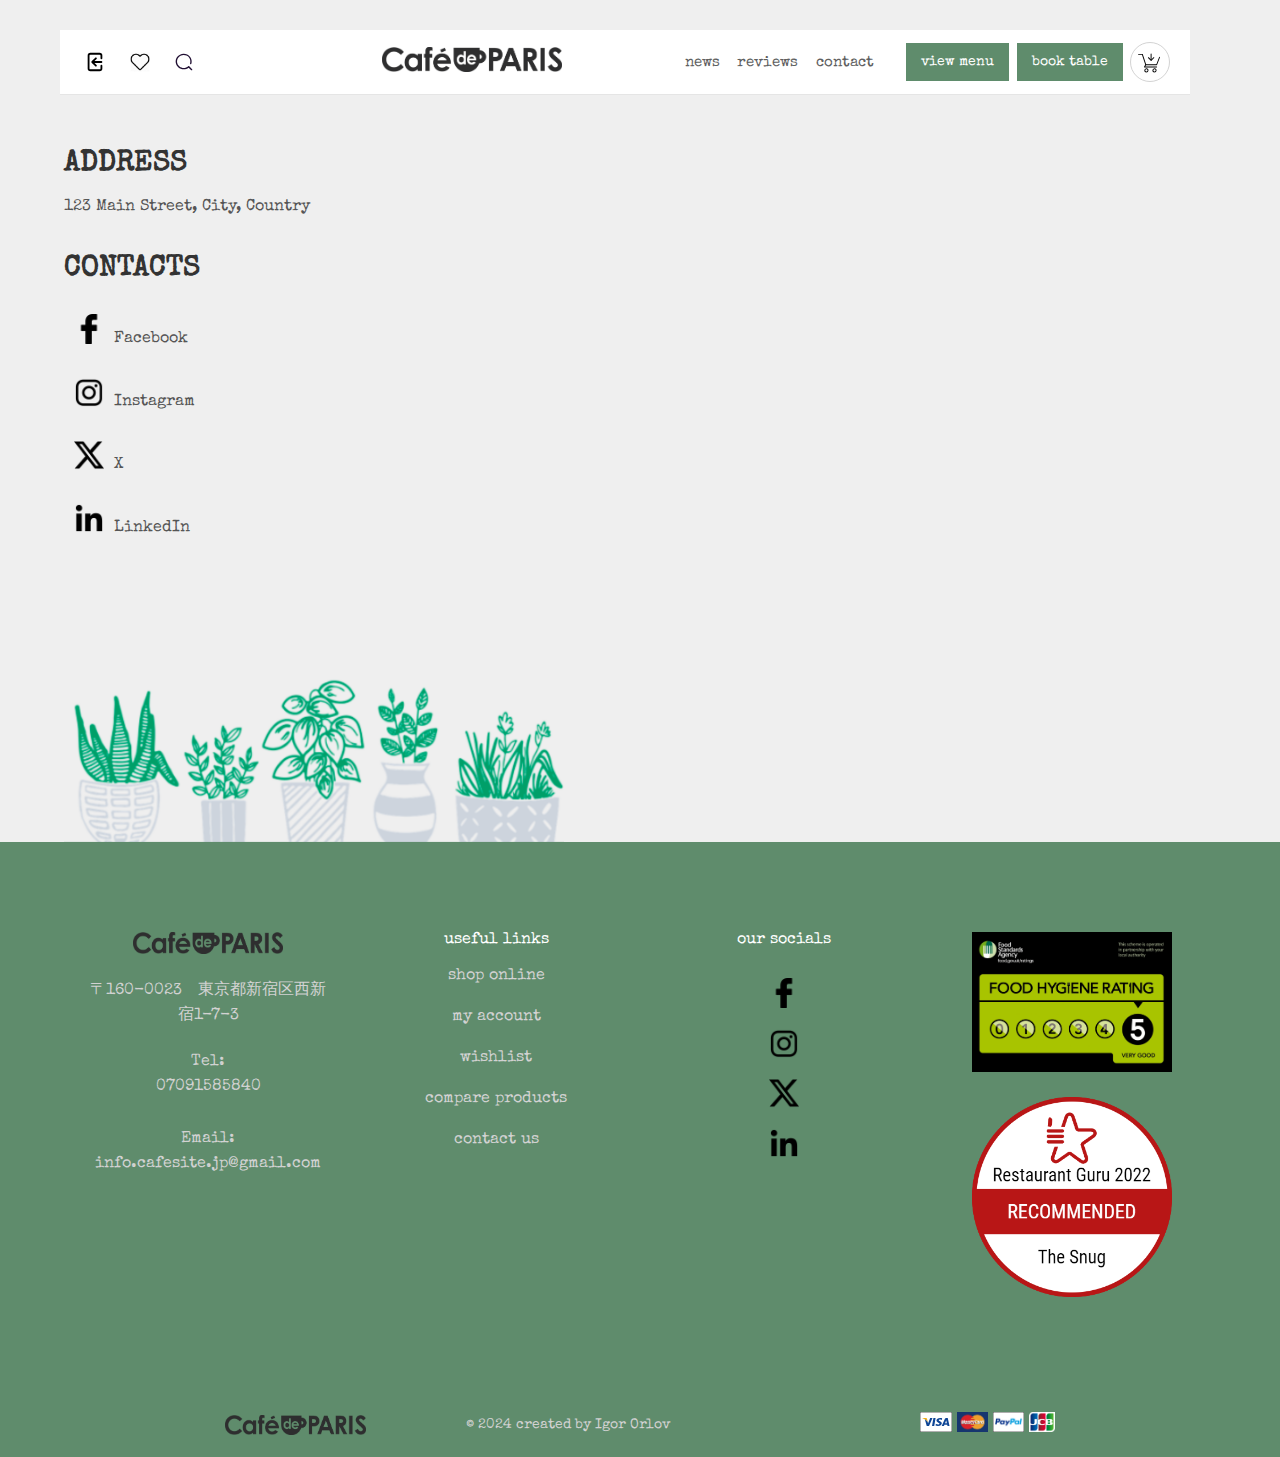
<file: contact.html>
<!DOCTYPE html>
<html lang="ja">

<head>
  <link rel="preconnect" href="https://fonts.googleapis.com">
  <link rel="preconnect" href="https://fonts.gstatic.com" crossorigin>
  <link href="https://fonts.googleapis.com/css2?family=Roboto:wght@400;500;700&family=Special+Elite&display=swap"
    rel="stylesheet">
  <link rel="stylesheet" href="./css/glogal.css">
  <link rel="stylesheet" href="./css/header.css">
  <link rel="stylesheet" href="./css/main.css">
  <meta name="イゴール" content="カフェサイト">
  <meta name="viewport" content="width=device-width, initial-scale=1.0">
  <title>Cafe de Paris</title>
</head>

<body class="body-contact">
  <header class="header original-header">
    <div class="left-section">
      <img class="login-button" src="./images/icons/login.svg" alt="Login">
      <img class="like-button" src="./images/icons/Like.png" alt="Like">
      <img class="search-button" src="./images/icons/search.svg" alt="Search">
    </div>
    <div class="middle-section">
      <a href="index.html">
        <img class="logo-button" src="./images/icons/logo.png" alt="Logo">
      </a>
    </div>
    <div class="right-section">
      <div class="news">
        <a href="news.html">
          <button>news</button>
        </a>
      </div>
      <div class="events">
        <a href="index.html#review-section">
          <a href="index.html#review-section"><button>reviews</button></a>
        </a>
      </div>
      <div class="contact">
        <a href="contact.html">
          <button>contact</button>
        </a>
      </div>
      <div>
        <a href="menu.html">
          <button class="view-menu-button">view menu</button>
        </a>
      </div>
      <div>
        <button class="book-table-button">book table</button>
      </div>
      <div class="cart">
        <img src="./images/icons/cart.svg" alt="Cart">
      </div>
    </div>
  </header>

  <header class="header scrolled-header">
    <div class="left-section">
      <img class="login-button" src="./images/icons/login.svg" alt="Login">
      <img class="like-button" src="./images/icons/Like.png" alt="Like">
      <img class="search-button" src="./images/icons/search.svg" alt="Search">
    </div>
    <div class="middle-section">
      <a href="index.html">
        <img class="logo-button" src="./images/icons/logo.png" alt="Logo">
      </a>
    </div>
    <div class="right-section">
      <div class="news">
        <a href="news.html">
          <a href="news.html">
            <button>news</button>
          </a>
        </a>
      </div>
      <div class="events">
        <a href="index.html#review-section">
          <a href="index.html#review-section"><button>reviews</button></a>
        </a>
      </div>
      <div class="contact">
        <a href="contact.html">
          <button>contact</button>
        </a>
      </div>
      <div>
        <a href="menu.html">
          <button class="view-menu-button">view menu</button>
        </a>
      </div>
      <div>
        <button class="book-table-button">book table</button>
      </div>
      <div class="cart">
        <img src="./images/icons/cart.svg" alt="Cart">
      </div>
    </div>
  </header>

  <main class="body-main">
    <div class="contact-info">
      <h1>ADDRESS</h1>
      <p>123 Main Street, City, Country</p>
      <h1>CONTACTS</h1>
      <ul class="social-list">
        <li>
          <a href="#" target="_blank">
            <img class="footer-link-logo" src="./images/icons/f2.png" alt="Facebook">
            Facebook
          </a>
        </li>
        <li>
          <a href="#" target="_blank">
            <img class="footer-link-logo" src="./images/icons/insta.png" alt="Instagram">
            Instagram
          </a>
        </li>
        <li>
          <a href="#" target="_blank">
            <img class="footer-link-logo" src="./images/icons/x.png" alt="X">
            X
          </a>
        </li>
        <li>
          <a href="#" target="_blank">
            <img class="footer-link-logo" src="./images/icons/in.png" alt="LinkedIn">
            LinkedIn
          </a>
        </li>
      </ul>
    </div>
    <div class="map-container">
      <iframe src="https://www.google.com/maps/embed?pb=!1m14!1m8!1m3!1d3813.4354167644897!2d139.77126804205218!3d35.626849055904664!3m2!1i1024!2i768!4f13.1!3m3!1m2!1s0x60188be32451f7a7%3A0xbc7e67300e8691a3!2z6Ieq55Sx44Gu5aWz56We5YOP!5e0!3m2!1sja!2sjp!4v1733365442821!5m2!1sja!2sjp" width="600" height="450" style="border:0;" allowfullscreen="" loading="lazy" referrerpolicy="no-referrer-when-downgrade"></iframe>
    </div>
  </main>

  <section class="promo">
    <img class="flowers" src="./images/front page/flowers.png">
  </section>

  <footer class="footer">
    <div class="footer-1">
      <img class="footer-logo" src="./images/icons/logo.png">
      <p class="adress-1">〒160-0023　東京都新宿区西新宿1-7-3</p>
      <p class="contact-text">Tel:<br>07091585840<br><br>
        Email:<br> info.cafesite.jp@gmail.com</p>
    </div>
    <div class="footer-2">
      <p class="footer-2-1">useful links</p>
      <a class="footer-link-1" href="#">shop online</a>
      <a class="footer-link-1" href="#">my account</a>
      <a class="footer-link-1" href="#">wishlist</a>
      <a class="footer-link-1" href="#">compare products</a>
      <a class="footer-link-1" href="#">contact us</a>
    </div>
    <div class="footer-3">
      <p>our socials</p>
      <img class="footer-link-logo" src="./images/icons/f2.png">
      <img class="footer-link-logo" src="./images/icons/insta.png">
      <img class="footer-link-logo" src="./images/icons/x.png">
      <img class="footer-link-logo" src="./images/icons/in.png">
    </div>
    <div class="footer-4">
      <img class="reward-1" src="./images/icons/1.png">
      <img class="reward-2" src="./images/icons/guru-logo.png">
    </div>
  </footer>
  <footer class="footer-end">
    <img class="footer-2-logo" src="./images/icons/logo.png">
    <p class="myname">© 2024 created by Igor Orlov</p>
    <div class="pay-box">
      <img class="pay" src="./images/icons/visa.svg">
      <img class="pay" src="./images/icons/mm.png">
      <img class="pay" src="./images/icons/pp.png">
      <img class="pay" src="./images/icons/jcb.png">
    </div>
  </footer>
  <script src="./js/script.js"></script>
</body>

</html>
</file>
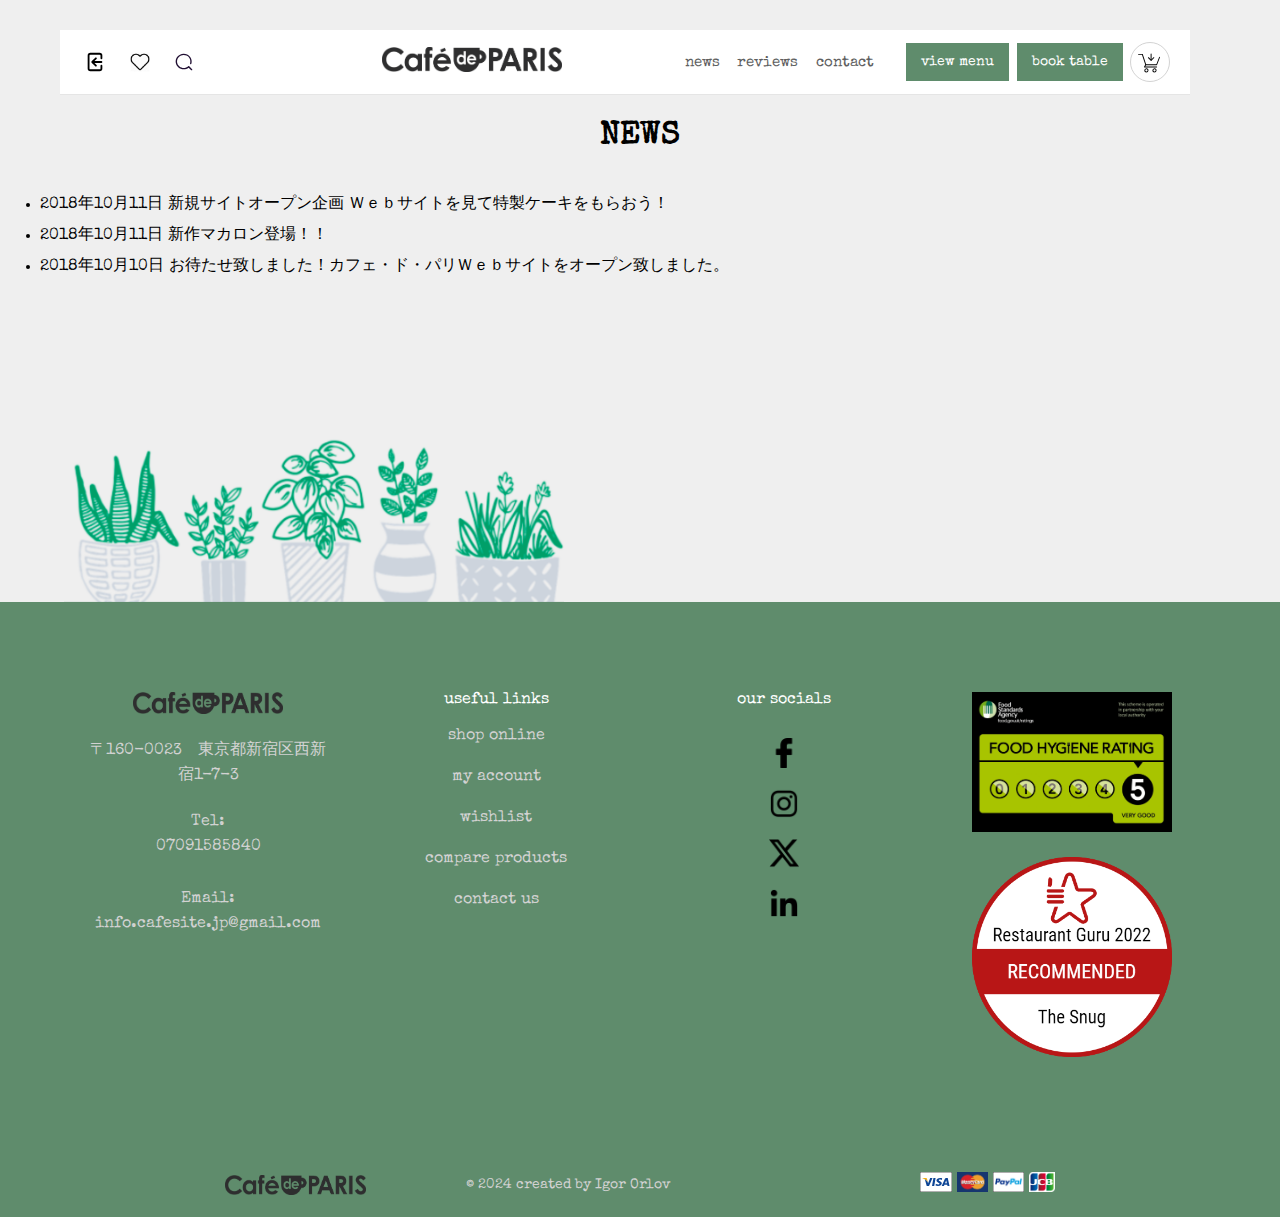
<file: news.html>
<!DOCTYPE html>
<html lang="ja">

<head>
  <link rel="preconnect" href="https://fonts.googleapis.com">
  <link rel="preconnect" href="https://fonts.gstatic.com" crossorigin>
  <link href="https://fonts.googleapis.com/css2?family=Roboto:wght@400;500;700&family=Special+Elite&display=swap"
    rel="stylesheet">
  <link rel="stylesheet" href="./css/glogal.css">
  <link rel="stylesheet" href="./css/header.css">
  <link rel="stylesheet" href="./css/main.css">
  <meta name="イゴール" content="カフェサイト">
  <meta name="viewport" content="width=device-width, initial-scale=1.0">
  <title>Cafe de Paris</title>
</head>

<body class="body-news">
  <header class="header original-header">
    <div class="left-section">
      <img class="login-button" src="./images/icons/login.svg" alt="Login">
      <img class="like-button" src="./images/icons/Like.png" alt="Like">
      <img class="search-button" src="./images/icons/search.svg" alt="Search">
    </div>
    <div class="middle-section">
      <a href="index.html">
        <img class="logo-button" src="./images/icons/logo.png" alt="Logo">
      </a>
    </div>
    <div class="right-section">
      <div class="news">
        <a href="news.html">
          <button>news</button>
        </a>
      </div>
      <div class="events">
        <a href="index.html#review-section"><button>reviews</button></a>
      </div>
      <div class="contact">
        <a href="contact.html">
          <button>contact</button>
        </a>
      </div>
      <div>
        <a href="menu.html">
          <button class="view-menu-button">view menu</button>
        </a>
      </div>
      <div>
        <button class="book-table-button">book table</button>
      </div>
      <div class="cart">
        <img src="./images/icons/cart.svg" alt="Cart">
      </div>
    </div>
  </header>

  <header class="header scrolled-header">
    <div class="left-section">
      <img class="login-button" src="./images/icons/login.svg" alt="Login">
      <img class="like-button" src="./images/icons/Like.png" alt="Like">
      <img class="search-button" src="./images/icons/search.svg" alt="Search">
    </div>
    <div class="middle-section">
      <a href="index.html">
        <img class="logo-button" src="./images/icons/logo.png" alt="Logo">
      </a>
    </div>
    <div class="right-section">
      <div class="news">
        <a href="news.html">
          <a href="news.html">
            <button>news</button>
          </a>
        </a>
      </div>
      <div class="events">
        <a href="index.html#review-section"><button>reviews</button></a>
      </div>
      <div class="contact">
        <a href="contact.html">
          <button>contact</button>
        </a>
      </div>
      <div>
        <a href="menu.html">
          <button class="view-menu-button">view menu</button>
        </a>
      </div>
      <div>
        <button class="book-table-button">book table</button>
      </div>
      <div class="cart">
        <img src="./images/icons/cart.svg" alt="Cart">
      </div>
    </div>
  </header>

  <main class="news-main">
    <div>
      <h1 class="news-title">NEWS</h1>
    </div>
    <ul class="news-list">
      <li class="list-li"> 2018年10月11日 新規サイトオープン企画 Ｗｅｂサイトを見て特製ケーキをもらおう！</li>
      <li class="list-li"> 2018年10月11日 新作マカロン登場！！</li>
      <li class="list-li"> 2018年10月10日 お待たせ致しました！カフェ・ド・パリＷｅｂサイトをオープン致しました。</li>
    </ul>
  </main>

  <section class="promo">
    <img class="flowers" src="./images/front page/flowers.png">
  </section>

  <footer class="footer">
    <div class="footer-1">
      <img class="footer-logo" src="./images/icons/logo.png">
      <p class="adress-1">〒160-0023　東京都新宿区西新宿1-7-3</p>
      <p class="contact-text">Tel:<br>07091585840<br><br>
        Email:<br> info.cafesite.jp@gmail.com</p>
    </div>
    <div class="footer-2">
      <p class="footer-2-1">useful links</p>
      <a class="footer-link-1" href="#">shop online</a>
      <a class="footer-link-1" href="#">my account</a>
      <a class="footer-link-1" href="#">wishlist</a>
      <a class="footer-link-1" href="#">compare products</a>
      <a class="footer-link-1" href="#">contact us</a>
    </div>
    <div class="footer-3">
      <p>our socials</p>
      <img class="footer-link-logo" src="./images/icons/f2.png">
      <img class="footer-link-logo" src="./images/icons/insta.png">
      <img class="footer-link-logo" src="./images/icons/x.png">
      <img class="footer-link-logo" src="./images/icons/in.png">
    </div>
    <div class="footer-4">
      <img class="reward-1" src="./images/icons/1.png">
      <img class="reward-2" src="./images/icons/guru-logo.png">
    </div>
  </footer>
  <footer class="footer-end">
    <img class="footer-2-logo" src="./images/icons/logo.png">
    <p class="myname">© 2024 created by Igor Orlov</p>
    <div class="pay-box">
      <img class="pay" src="./images/icons/visa.svg">
      <img class="pay" src="./images/icons/mm.png">
      <img class="pay" src="./images/icons/pp.png">
      <img class="pay" src="./images/icons/jcb.png">
    </div>
  </footer>
  <script src="./js/script.js"></script>
</body>

</html>
</file>
<file: css/glogal.css>
body, .header {
  font-family: "Special Elite", serif;
  font-weight: 400;
  font-style: normal;
  overflow-x: hidden;
}

body {
  margin: 0;
  padding: 0;
  box-sizing: border-box;
}

main {
  background-color: rgb(244, 244, 244);
}
</file>
<file: css/header.css>
@charset "UTF-8";

.header {
  display: flex;
  flex-direction: row;
  height: 65px;
  justify-content: space-between;
  align-items: center;
  position: fixed;
  top: 0;
  left: 0;
  right: 0;
  background-color: white;
  border-bottom: 1px solid rgb(229, 229, 229);
  z-index: 10;
  transition: transform 0.3s ease;
}

.original-header {
  margin: 30px 90px 0 60px;
  transform: translateY(0);
}

.scrolled-header {
  margin: 0;
  transform: translateY(-100%);
}

.original-header.hide {
  transform: translateY(-100%);
}

.scrolled-header.show {
  transform: translateY(0);
}

.left-section {
  display: flex;
  align-items: center;
}

.login-button {
  height: 22px;
  margin-left: 24px;
  cursor: pointer;
}

.like-button {
  height: 20px;
  margin-left: 24px;
  object-fit: contain;
  cursor: pointer;
}

.search-button {
  height: 20px;
  margin-left: 24px;
  cursor: pointer;
}

.middle-section {
  display: flex;
  align-items: center;
  justify-content: center;
  flex: 1;
  margin-left: 70px;
  max-width: 500px;
}

.logo-button {
  height: 40px;
  width: 180px;
  cursor: pointer;
  object-fit: contain;
}

.right-section {
  margin-right: 20px;
  width: 490px;
  display: flex;
  align-items: center;
  justify-content: space-between;
  padding: 0;
  flex-shrink: 0;
}

.cart {
  width: 40px;
  height: 40px;
  background-color: white;
  color: black;
  border: 0.5px solid lightgray;
  border-radius: 20px;
  padding: 6px;
  cursor: pointer;
  display: flex;
  justify-content: center;
  align-items: center;
}

.cart img {
  margin-right: 2px;
  margin-top: 2px;
}

.news button,
.events button,
.contact button {
  background: none;
  border: none;
  color: rgb(96, 96, 96);
  padding: 5px 5px;
  cursor: pointer;
  font-family: inherit;
  font-size: 15px;
}

.view-menu-button-2-1,
.book-table-button,
.view-menu-button {
  background-color: #5f8c6c;
  color: white;
  border: none;
  padding: 12px 15px;
  cursor: pointer;
  font-size: 14px;
  white-space: nowrap;
  font-family: inherit;
}

.view-menu-button {
  margin-left: 20px;
}
</file>
<file: css/main.css>
* {
  margin: 0;
  padding: 0;
  box-sizing: border-box;
}

.front-img {
  width: 100%;
  height: 100vh;
  object-fit: cover;
}

.logo-small-box {
  display: flex;
  justify-content: center;
  margin: 20px 0 60px 0;
}

.logo-small {
  max-width: 7%;
  height: auto;
}

.small {
  display: flex;
  justify-content: center;
}

.menu-prev {
  display: grid;
  grid-template-columns: repeat(5, 1fr);
  gap: 20px;
  padding: 0 5%;
  max-width: 1200px;
  margin: 0 auto;
  overflow: hidden;
}

.menu-prev .item-box:nth-child(n+6) {
  display: none;
}

.item-box {
  text-align: center;
  display: flex;
  flex-direction: column;
  align-items: center;
}

.item {
  width: 100%;
  height: 300px;
  object-fit: cover;
}

.description {
  margin-top: 10px;
  font-size: 1em;
  color: #8a8a8a;
}

.price, .price3 {
  color: #5f8c6c;
  margin-top: 7px;
}

@media (max-width: 768px) {
  .menu-prev {
    grid-template-columns: repeat(3, 1fr);
  }
  .menu-prev .item-box:nth-child(n+4) {
    display: none;
  }
}

.view-all {
  display: flex;
  justify-content: center;
  margin-top: 55px;
  background-color: rgb(244, 244, 244);
  padding: 20px 0;
}

.view-all-button {
  background-color: #5f8c6c;
  color: white;
  border: none;
  cursor: pointer;
  font-size: 1em;
  font-family: inherit;
  padding: 10px 35px;
}

.space {
  height: 50px;
  background-color: rgb(244, 244, 244);
}

.dish-of-the-day {
  display: flex;
  flex-wrap: wrap;
  align-items: center;
  padding: 50px 5%;
}

.dish-of-the-day-img {
  flex: 1 1 500px;
  max-width: 600px;
  width: 100%;
  height: auto;
  object-fit: cover;
}

.dish-text {
  flex: 1 1 300px;
  padding: 20px;
}

.dish-name {
  font-size: 1.5em;
  color: rgb(86, 86, 86);
  margin-bottom: 20px;
}

.dish-description {
  font-size: 1em;
  color: rgb(86, 86, 86);
  margin-bottom: 40px;
}

.dish-button {
  background-color: #5f8c6c;
  color: white;
  border: none;
  cursor: pointer;
  font-size: 1em;
  font-family: inherit;
  padding: 10px 35px;
}

.review {
  background-image: url('../images/front page/img6copy.png');
  background-size: cover;
  background-position: center;
  display: grid;
  grid-template-columns: repeat(3, 1fr);
  gap: 20px;
  padding: 40px 5%;
}

@media (max-width: 900px) {
  .review {
    grid-template-columns: repeat(2, 1fr);
  }
}

@media (max-width: 600px) {
  .review {
    grid-template-columns: 1fr;
  }
}

.reviews {
  background-color: rgba(0, 0, 0, 0.6);
  padding: 20px;
  color: rgb(210, 210, 210);
}

.name {
  color: white;
  font-size: 1.2em;
  margin-bottom: 10px;
}

.rating {
  color: rgb(201, 201, 37);
  margin-bottom: 10px;
}

.review-text {
  font-size: 0.9em;
}

.atmosphere {
  display: flex;
  flex-wrap: wrap;
}

.left, .right {
  flex: 1 1 300px;
  padding: 50px 5%;
  box-sizing: border-box;
}

.left-img, .right-img {
  width: 100%;
  height: auto;
  object-fit: cover;
  margin-bottom: 20px;
}

.left-text-box, .right-text-box {
  text-align: center;
}

.left-text-1, .right-text-1 {
  color: rgb(86, 86, 86);
  font-size: 1.5em;
  margin-bottom: 10px;
}

.left-text-2, .right-text-2 {
  color: rgb(86, 86, 86);
  font-size: 1em;
  margin-bottom: 30px;
}

.left-button, .right-button {
  background-color: #5f8c6c;
  color: rgb(250, 250, 250);
  border: none;
  cursor: pointer;
  font-size: 1em;
  font-family: inherit;
  padding: 10px 35px;
  margin-bottom: 40px;
}

.promo {
  display: flex;
  flex-wrap: wrap;
  align-items: center;
  background-color: rgb(239, 239, 239);
  padding: 120px 5%;
  padding-bottom: 0;
}

.flowers {
  flex: 1 1 300px;
  max-width: 500px;
  width: 100%;
  height: auto;
  object-fit: cover;
  margin: 0;
  margin-right: 8%;
}

.promo-text {
  flex: 1 1 300px;
  font-size: 1.15em;
  color: rgb(86, 86, 86);
  margin: 20px 0;
  text-align: center;
  max-width: 700px;
}


.footer {
  display: flex;
  justify-content: space-around;
  align-items: flex-start;
  flex-wrap: wrap;
  background-color: #5f8c6c;
  color: rgb(210, 210, 210);
  padding: 50px 5%;
  text-align: center;
}

.footer > div {
  flex: 1 1 200px;
  margin: 20px;
  box-sizing: border-box;
}


.footer-logo {
  width: 150px;
  height: auto;
  margin-bottom: 20px;
}

.adress-1,
.contact-text {
  line-height: 1.6;
  margin-bottom: 20px;
}

.footer-2-1,
.footer-3 p {
  color: white;
  margin-bottom: 20px;
}

.footer-1, .footer-2, .footer-3, .footer-4 {
  padding-top: 20px;
}

.footer-3 {
  display: flex;
  flex-direction: column;
  align-items: center;
}

.footer-link-1 {
  display: block;
  color: rgb(210, 210, 210);
  text-decoration: none;
  margin-bottom: 25px;
}

.footer-link-logo {
  width: 30px;
  height: 30px;
  margin: 10px;
  cursor: pointer;
}

.footer-4 img {
  width: 100%;
  max-width: 200px;
  height: auto;
  margin-bottom: 20px;
}


.footer-end {
  display: flex;
  justify-content: center;
  align-items: center;
  flex-wrap: wrap;
  background-color: #5f8c6c;
  padding: 20px 5%;
  gap: 100px;
  text-align: center;
}

.footer-end img {
  height: 20px;
}

.pay-box {
  padding-left: 150px;
}

.myname {
  color: rgb(210, 210, 210);
  font-size: 0.9em;
}

@media (max-width: 600px) {
  .footer {
    flex-direction: column;
    align-items: center;
  }
  .footer > div {
    margin: 10px 0;
  }
  .footer-end {
    flex-direction: column;
  }
  .footer-end img,
  .footer-end p {
    margin: 5px 0;
  }
}




@media (max-width: 768px) {
  .dish-of-the-day {
    flex-direction: column;
  }
  
  .dish-text {
    padding: 20px 0;
    text-align: center;
  }
  
  .atmosphere {
    flex-direction: column;
  }
  
  .left, .right {
    padding: 20px 5%;
  }
  
  .promo {
    flex-direction: column;
  }
  
  .footer {
    flex-direction: column;
    align-items: center;
  }
  
  .footer-end {
    flex-direction: column;
  }
}

.news-main {
  margin-top: 120px;
  background-color: rgb(239, 239, 239);
}

.news-title {
  text-align: center;
  margin: 40px 0 0 0;
}

.news-list {
  margin: 40px 0 40px 40px;
}

.list-li {
  margin-top: 10px;
}

.body-news {
  background-color: rgb(239, 239, 239);
}

.body-contact {
  background-color: rgb(239, 239, 239);
}

.body-main {
  display: flex;
  flex-wrap: wrap;
  padding: 50px 5% 0 5%;
  background-color: rgb(239, 239, 239);
  margin-top: 100px;
}

.contact-info {
  flex: 1 1 300px;
  max-width: 500px;
  margin-right: 5%;
  background-color: rgb(239, 239, 239);
}

.contact-info h1 {
  font-size: 1.8em;
  color: #333;
  margin-bottom: 20px;
}

.contact-info p {
  font-size: 1em;
  color: #555;
  margin-bottom: 40px;
}

.social-list {
  list-style: none;
  padding: 0;
}

.social-list li {
  margin-bottom: 20px;
}

.social-list a {
  text-decoration: none;
  color: #555;
  display: flex;
  align-items: flex-end;
}


.social-list img.footer-link-logo {
  margin-bottom: 3px; 
}

.social-list a:hover {
  color: #000;
}

.social-list img.footer-link-logo {
  width: 30px;
  height: 30px;
  margin-right: 10px;
}

.map-container {
  flex: 1 1 300px;
  max-width: 800px;
}

.map-container iframe {
  width: 100%;
  height: 100%;
  border: none;
}

@media (max-width: 768px) {
  .body-main {
    flex-direction: column;
    align-items: center;
  }
  .contact-info {
    margin-right: 0;
    margin-bottom: 40px;
    max-width: 100%;
  }
  .map-container {
    max-width: 100%;
  }
}



.body-menu {
  background-color: rgb(239, 239, 239);
}

.menu-title {
  text-align: center;
  margin: 100px 0 0 0;
}

.menu-main {
  background-color: white;
}

.body-menu {
  background-color: rgb(239, 239, 239);
  margin-top: 150px;
}



.menu-section {
  padding: 50px 20px;
  margin: 0 auto;
  background-color: rgb(239, 239, 239);
  padding: 0 150px 10px 150px;
}

.menu-title {
  text-align: center;
  margin-bottom: 40px;
  font-size: 2em;
  color: #333;
}

.menu-grid {
  display: grid;
  grid-template-columns: repeat(3, 1fr);
  grid-gap: 30px;
}

.menu-item {
  background-color: white;
  border: none;
  overflow: hidden;
}

.menu-item img {
  width: 100%;
  height: 200px;
  object-fit: cover;
}

.menu-description {
  padding: 5px 15px 15px 15px;
  font-size: 1em;
  color: #555;
  line-height: 1.5;
}

.menu-description-title {
  padding: 15px 15px 0 15px;
  font-size: 1.2em;
  color: #424242;
  line-height: 1.5;
}

@media (max-width: 992px) {
  .menu-grid {
    grid-template-columns: repeat(2, 1fr);
  }
}

@media (max-width: 600px) {
  .menu-grid {
    grid-template-columns: 1fr;
  }

  .menu-item:nth-child(5),
  .menu-item:nth-child(6) {
    display: none;
  }
}
</file>
